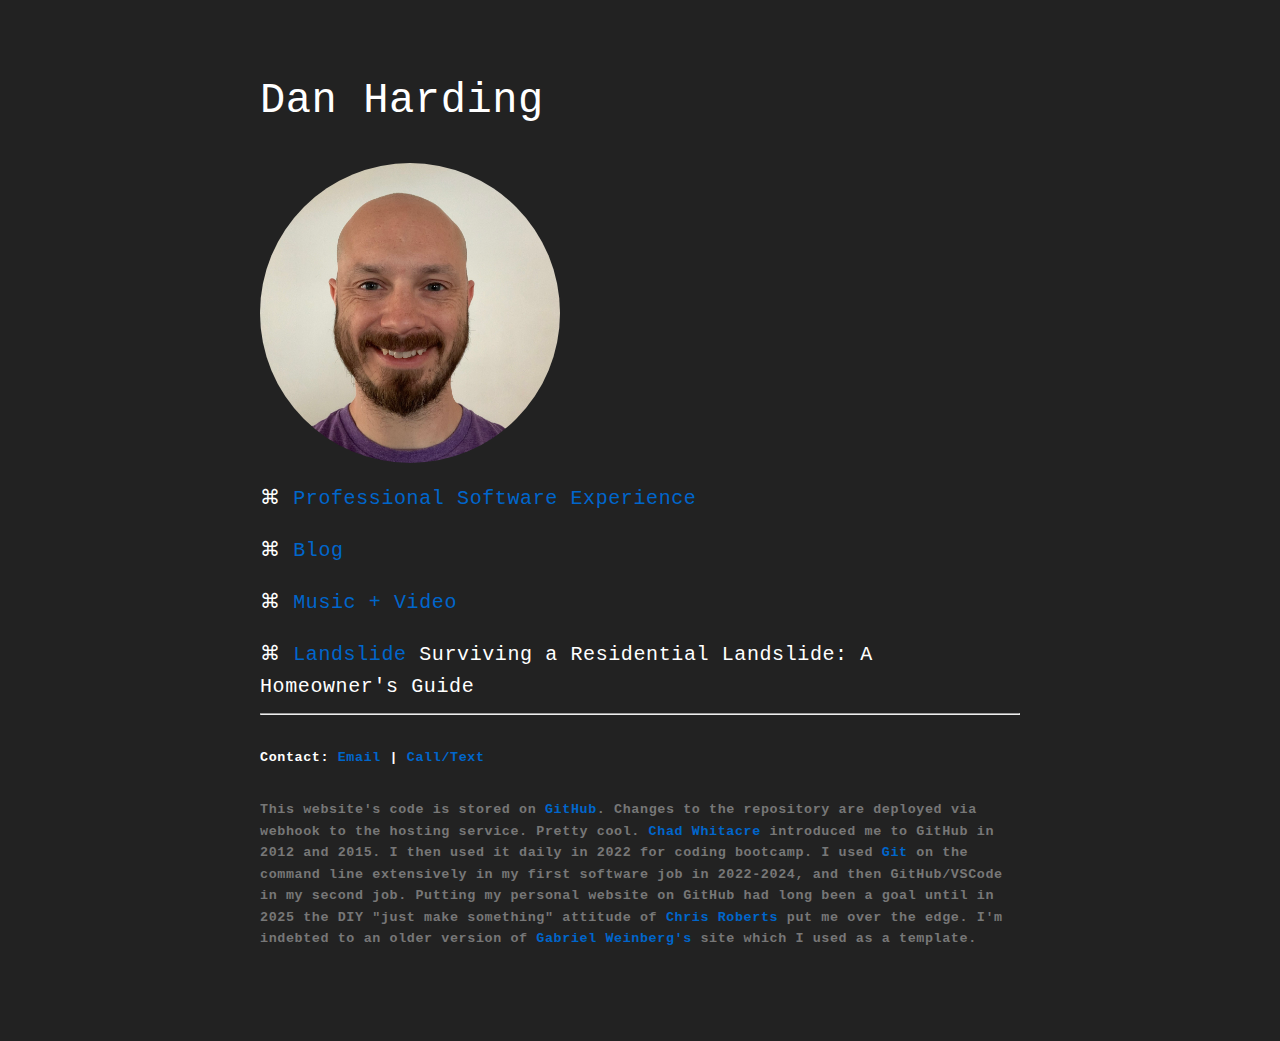
<file: index.html>
<!DOCTYPE html>
<html lang="en">
  <head>
    <meta charset="UTF-8">
    <meta http-equiv="Content-Type" content="text/html; charset=UTF-8">
    <meta http-equiv="content-language" content="en-us">
    <meta name="viewport" content="width=device-width, initial-scale=1">
    <meta name="robots" content="index, follow">
    <meta name="description" content="Dan Harding">
    <title>Dan Harding</title>
    <link rel="stylesheet" type="text/css" href="css/style.css">
    <meta property="og:title" content="Dan Harding">
    <meta property="og:url" content="https://danharding.link/">
  </head>
  <body>
      <div class="container">
        <h1>Dan Harding</h1>
        <img class="rounded" src="images/2024-06-10 Profile Pic.jpg" width="300" height="300">
        
        <p>⌘ <a href="software.html">Professional Software Experience</a></p>

        <p>⌘ <a href="blog.html">Blog</a></p>
        
        <p>⌘ <a href="music.html">Music + Video</a></p>
          
        <p>⌘ <a href="landslide.html">Landslide</a> <span class="longTitle2">Surviving a Residential Landslide: A Homeowner's Guide</span></p>

        <div id="footer"></div><script src="js/footer.js"></script>

        <h6 class="gray">This website's code is stored on <a href="https://www.github.com/jdhtwo">GitHub</a>. Changes to the repository are deployed via webhook to the hosting service. Pretty cool. <a href="https://chadwhitacre.com/">Chad Whitacre</a> introduced me to GitHub in 2012 and 2015. I then used it daily in 2022 for coding bootcamp. I used <a href="https://git-scm.com/">Git</a> on the command line extensively in my first software job in 2022-2024, and then GitHub/VSCode in my second job. Putting my personal website on GitHub had long been a goal until in 2025 the DIY "just make something" attitude of <a href="https://www.linkedin.com/in/cpr2323/">Chris Roberts</a> put me over the edge. I'm indebted to an older version of <a href="https://gabrielweinberg.com/">Gabriel Weinberg's</a> site which I used as a template.</h6>
            
      </div>
  </body>
</html>
</file>
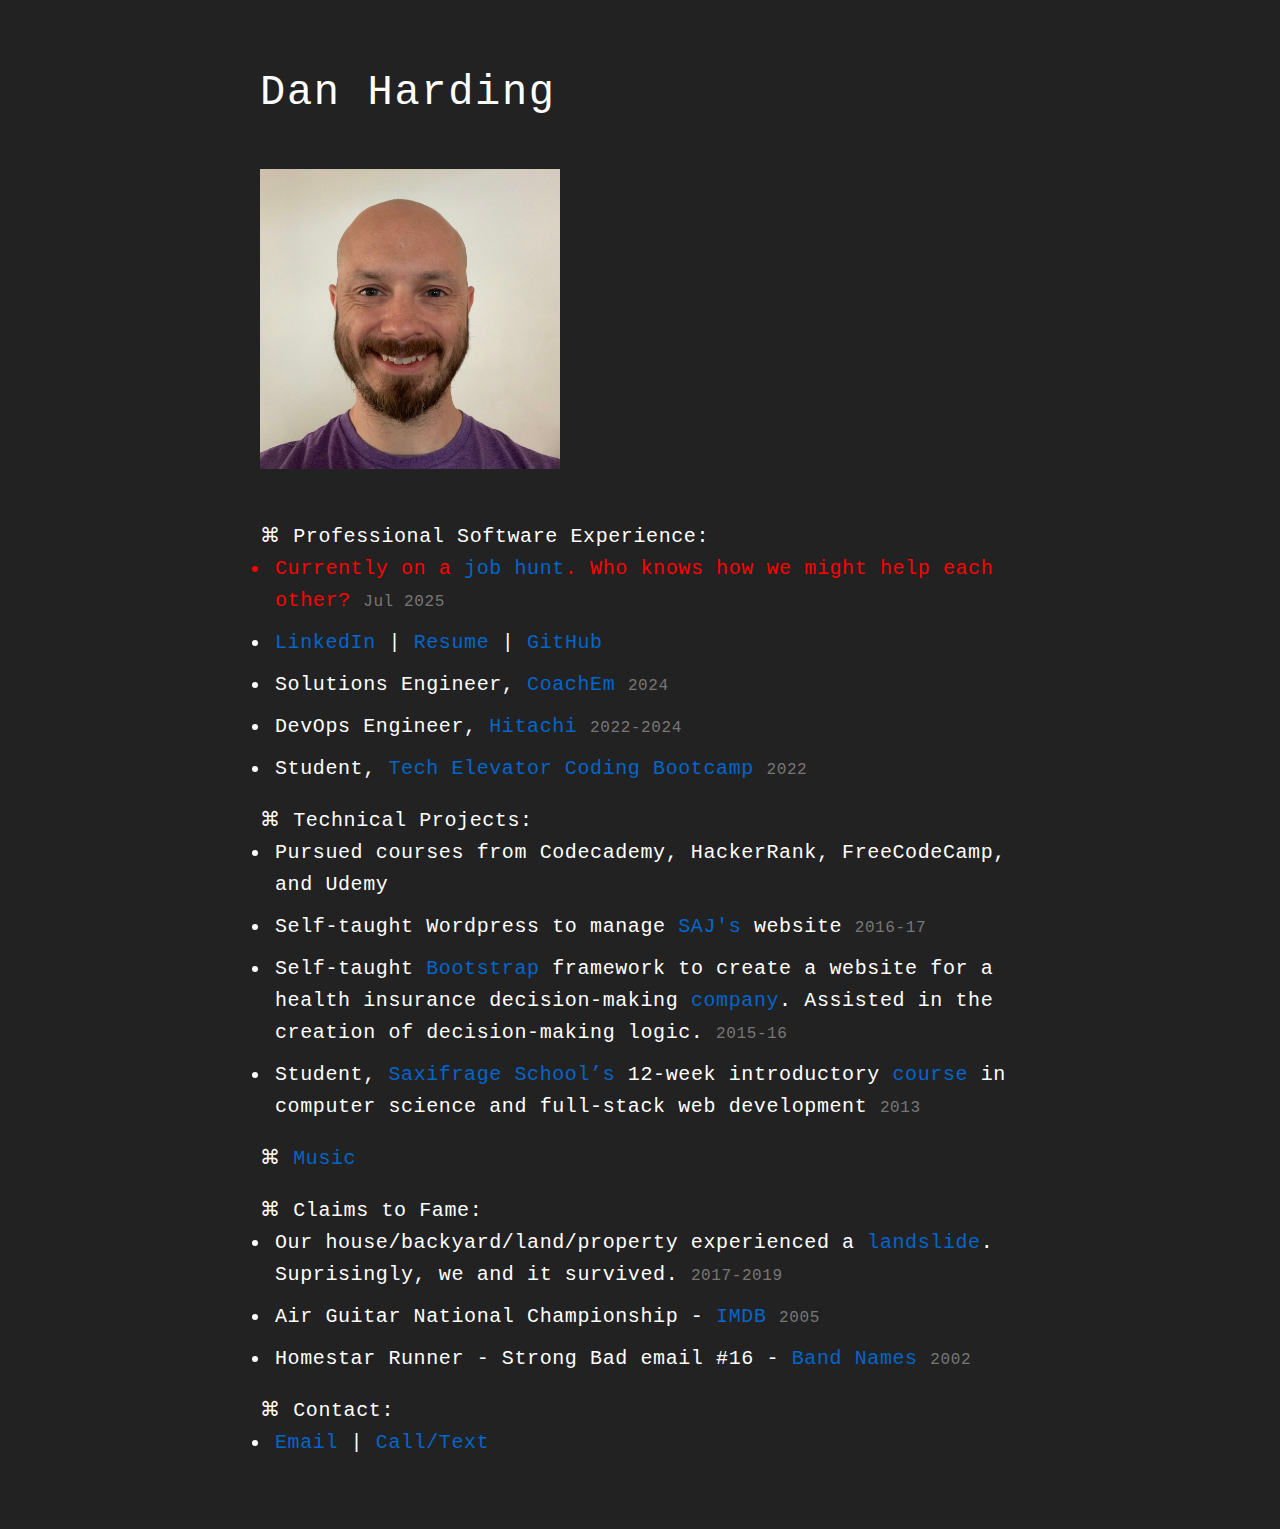
<file: public_html/index.html>
<!DOCTYPE html>
<html lang="en">
    
<head>
  <meta charset="UTF-8">
  <meta http-equiv="Content-Type" content="text/html; charset=UTF-8">
  <meta http-equiv="content-language" content="en-us">
  <meta name="viewport" content="width=device-width, initial-scale=1">
  <meta name="robots" content="index, follow">
  <meta name="description" content="Dan Harding">
  <title>Dan Harding</title>
  <link rel="stylesheet" type="text/css" href="css/style.css">
  <meta property="og:title" content="Dan Harding">
  <meta property="og:url" content="https://danharding.link/">
</head>

<body>
    <div class="container">
    <h1>Dan Harding</h1>
    <br>
    <img src="images/2024-06-10 Profile Pic.jpg" width="300" height="300" alt="">
    <br>
    <p>⌘ Professional Software Experience:</p>
        
        <li style="color:red">Currently on a <a href="jobhunt">job hunt</a>. Who knows how we might help each other? <span class="years">Jul 2025</span></li>
        <li><a href="https://linkedin.com/in/jdhtwo">LinkedIn</a> | <a href="https://docs.google.com/document/d/1RXbfGZF3iLTDOM_WUvVswmIHLG5ZIZI9AJRlYMSUmc4/edit?usp=sharing" target="_blank">Resume</a> | <a href="https://github.com/jdhtwo">GitHub</a></li>
        <li>Solutions Engineer, <a href="https://coachem.io">CoachEm</a> <span class="years">2024</span></li>
        <li>DevOps Engineer, <a href="https://hitachirail.com">Hitachi</a> <span class="years">2022-2024</span></li>
        <li>Student, <a href="https://techelevator.com">Tech Elevator Coding Bootcamp</a> <span class="years">2022</span></li>
        
      
    <p>⌘ Technical Projects:</p>
        
        <li>Pursued courses from Codecademy, HackerRank, FreeCodeCamp, and Udemy</li>
        <li>Self-taught Wordpress to manage <a href="https://amersa.org/journal-home/">SAJ's</a> website <span class="years">2016-17</span></li>
        <li>Self-taught <a href="https://getbootstrap.com/">Bootstrap</a> framework to create a website for a health insurance decision-making <a href="https://medium.com/@healthsage">company</a>. Assisted in the creation of decision-making logic. <span class="years">2015-16</span></li>
        <li>Student, <a href="https://medium.com/the-saxifrage-school">Saxifrage School’s</a> 12-week introductory <a href="https://chadwhitacre.com/">course</a> in computer science and full-stack web development <span class="years">2013</span></li>
        
      
    <p>⌘ <a href="music">Music</a></p>
      
    <p>⌘ Claims to Fame:</p>
        
        <li>Our house/backyard/land/property experienced a <a href="https://youtu.be/CI9A1ArCwIY">landslide</a>. Suprisingly, we and it survived. <span class="years">2017-2019</span></li>
        <li>Air Guitar National Championship - <a href="https://www.imdb.com/name/nm3539120/?ref_=tt_cst_i_8">IMDB</a> <span class="years">2005</span></li>
        <li>Homestar Runner - Strong Bad email #16 - <a href="https://homestarrunner.com/sbemails/16-band-names">Band Names</a> <span class="years">2002</span></li>
        
        
    <!--<p>⌘ Personal?</p>-->
    
    <!--<p>⌘ Blog?</p>-->
      
    <p>⌘ Contact:</p>
        
        <li><a href="mailto:dan@danharding.link">Email</a> | <a href="tel:412-256-8824">Call/Text</a></li>
        
      
      <!--Music-->
      <!--<ul>-->
        <!--<li><a href="">The Great Race</a> <span class="years">2025</span></li>-->
        <!--<li><a href="https://www.amazon.com/Super-Thinking-Book-Mental-Models/dp/0525533583/">Super Thinking</a> <span class="years">2019</span></li>-->
        <!--<li><a href="https://www.judiciary.senate.gov/imo/media/doc/Weinberg%20Testimony.pdf">Senate Testimony</a> <span class="years">2019</span></li>-->
        <!--<li><a href="https://www.amazon.com/Traction-Startup-Achieve-Explosive-Customer/dp/1591848369/">Traction</a> <span class="years">2015</span></li>-->
      <!--</ul>-->
        
    </div>
</body>
</html>
</file>
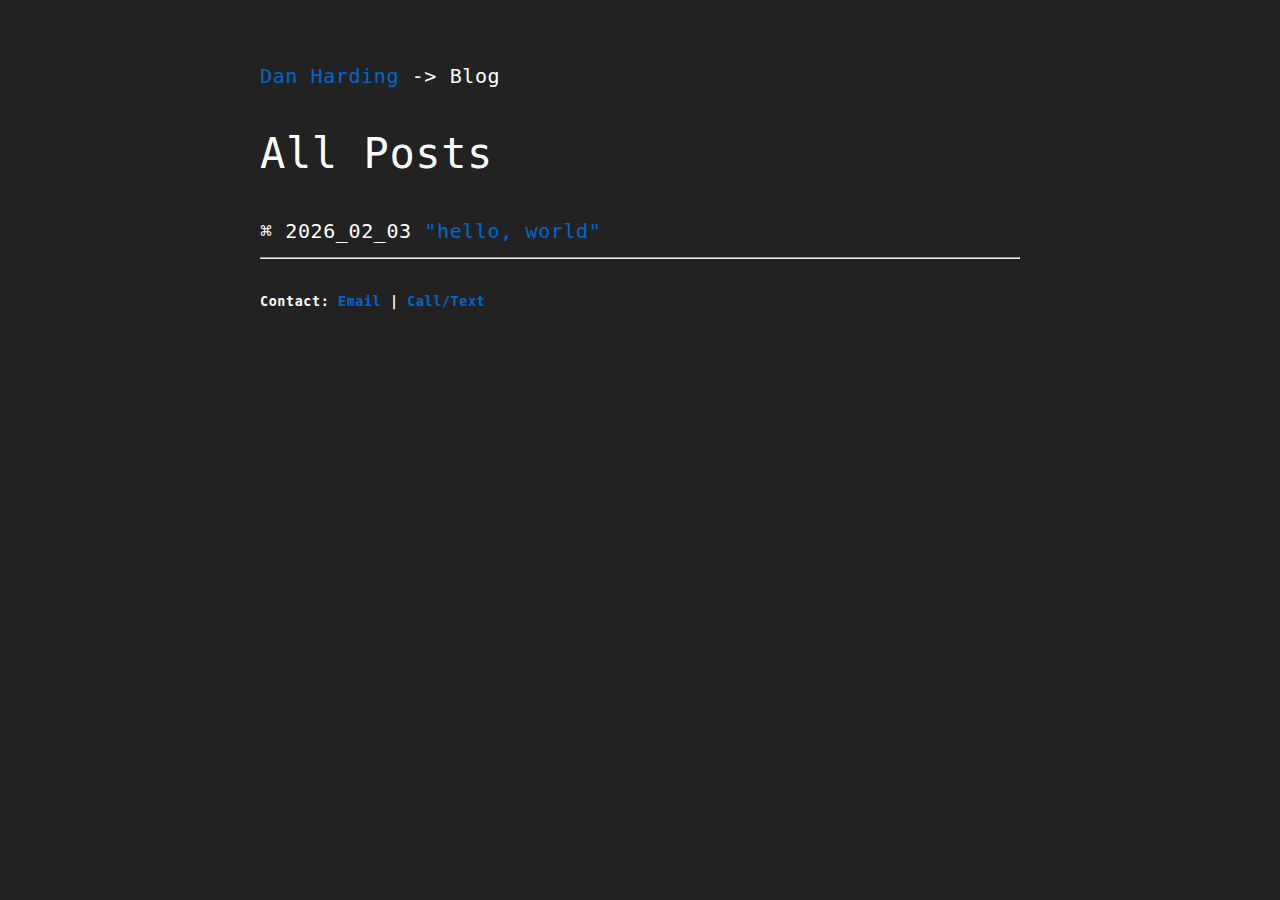
<file: blog.html>
<!DOCTYPE html>
<html lang="en">
    <head>
      <meta charset="UTF-8">
      <meta http-equiv="Content-Type" content="text/html; charset=UTF-8">
      <meta http-equiv="content-language" content="en-us">
      <meta name="viewport" content="width=device-width, initial-scale=1">
      <meta name="robots" content="index, follow">
      <meta name="description" content="The Blog Posts of Dan Harding">
      <title>The Blog Posts of Dan Harding</title>
      <meta property="og:title" content="The Blog Posts of Dan Harding">
      <link rel="stylesheet" type="text/css" href="css/style.css">
    </head>
    
    <body>
        <div class="container">
            
            <p class="breadcrumb"><a href="index.html">Dan Harding</a> -> Blog</p>

            <h1>All Posts</h1>

            <!-- NEW POSTS GO HERE -->

            <p>⌘ 
                <span class="date">2026_02_03 </span>
                <a href="/BlogPosts/1.html">"hello, world"</a>
            </p>
            <!-- END OF POSTS -->

            <div id="footer"></div><script src="js/footer.js"></script>
        </div>
    </body>
</html>
</file>
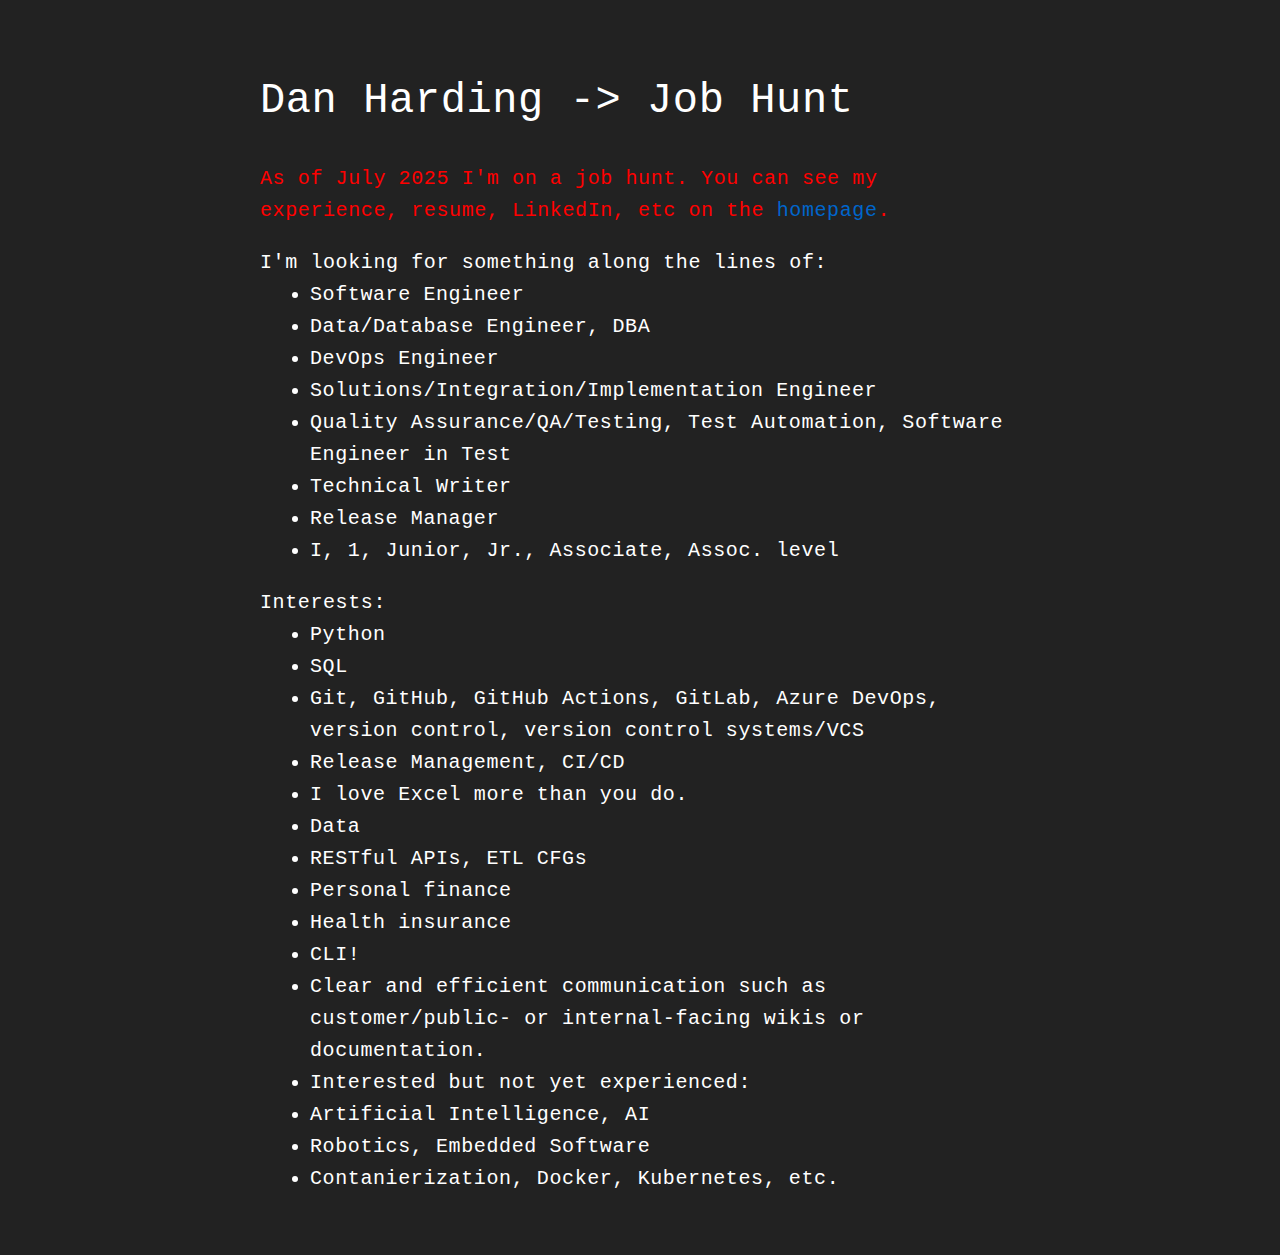
<file: jobhunt.html>
<!DOCTYPE html>
<html lang="en">

<head>
  <meta charset="UTF-8">
  <meta http-equiv="Content-Type" content="text/html; charset=UTF-8">
  <meta http-equiv="content-language" content="en-us">
  <meta name="viewport" content="width=device-width, initial-scale=1">
  <meta name="robots" content="index, follow">
  <meta name="description" content="Dan Harding">
  <title>Job Hunt</title>
  <link rel="stylesheet" type="text/css" href="css/style.css">
  <meta property="og:title" content="Dan Harding">
  <meta property="og:url" content="https://danharding.link/">
</head>

<body>
    <div class="container">
      <h1>Dan Harding -> Job Hunt</h1>
      <p style="color:red;">As of July 2025 I'm on a job hunt. You can see my experience, resume, LinkedIn, etc on the <a href="index.html">homepage</a>.</p>
      <p>I'm looking for something along the lines of:</p>
      
        <li>Software Engineer</li>
        <li>Data/Database Engineer, DBA</li>
        <li>DevOps Engineer</li>
        <li>Solutions/Integration/Implementation Engineer</li>
        <li>Quality Assurance/QA/Testing, Test Automation, Software Engineer in Test</li>
        <li>Technical Writer</li>
        <li>Release Manager</li>
        <li>I, 1, Junior, Jr., Associate, Assoc. level</li>
      
      
      <p>Interests:</p>
        
            <li>Python</li>
            <li>SQL</li>
            <li>Git, GitHub, GitHub Actions, GitLab, Azure DevOps, version control, version control systems/VCS</li>
            <li>Release Management, CI/CD</li>
            <li>I love Excel more than you do.</li>
            <li>Data</li>
            <li>RESTful APIs, ETL CFGs</li>
            <li>Personal finance</li>
            <li>Health insurance</li>
            <li>CLI!</li>
            <li>Clear and efficient communication such as customer/public- or internal-facing wikis or documentation.</li>
            <li>Interested but not yet experienced:</li>
            <ul>
                <li>Artificial Intelligence, AI</li>
                <li>Robotics, Embedded Software</li>
                <li>Contanierization, Docker, Kubernetes, etc.</li>
            <ul>
        
    </div>
</body>
</html>
</file>
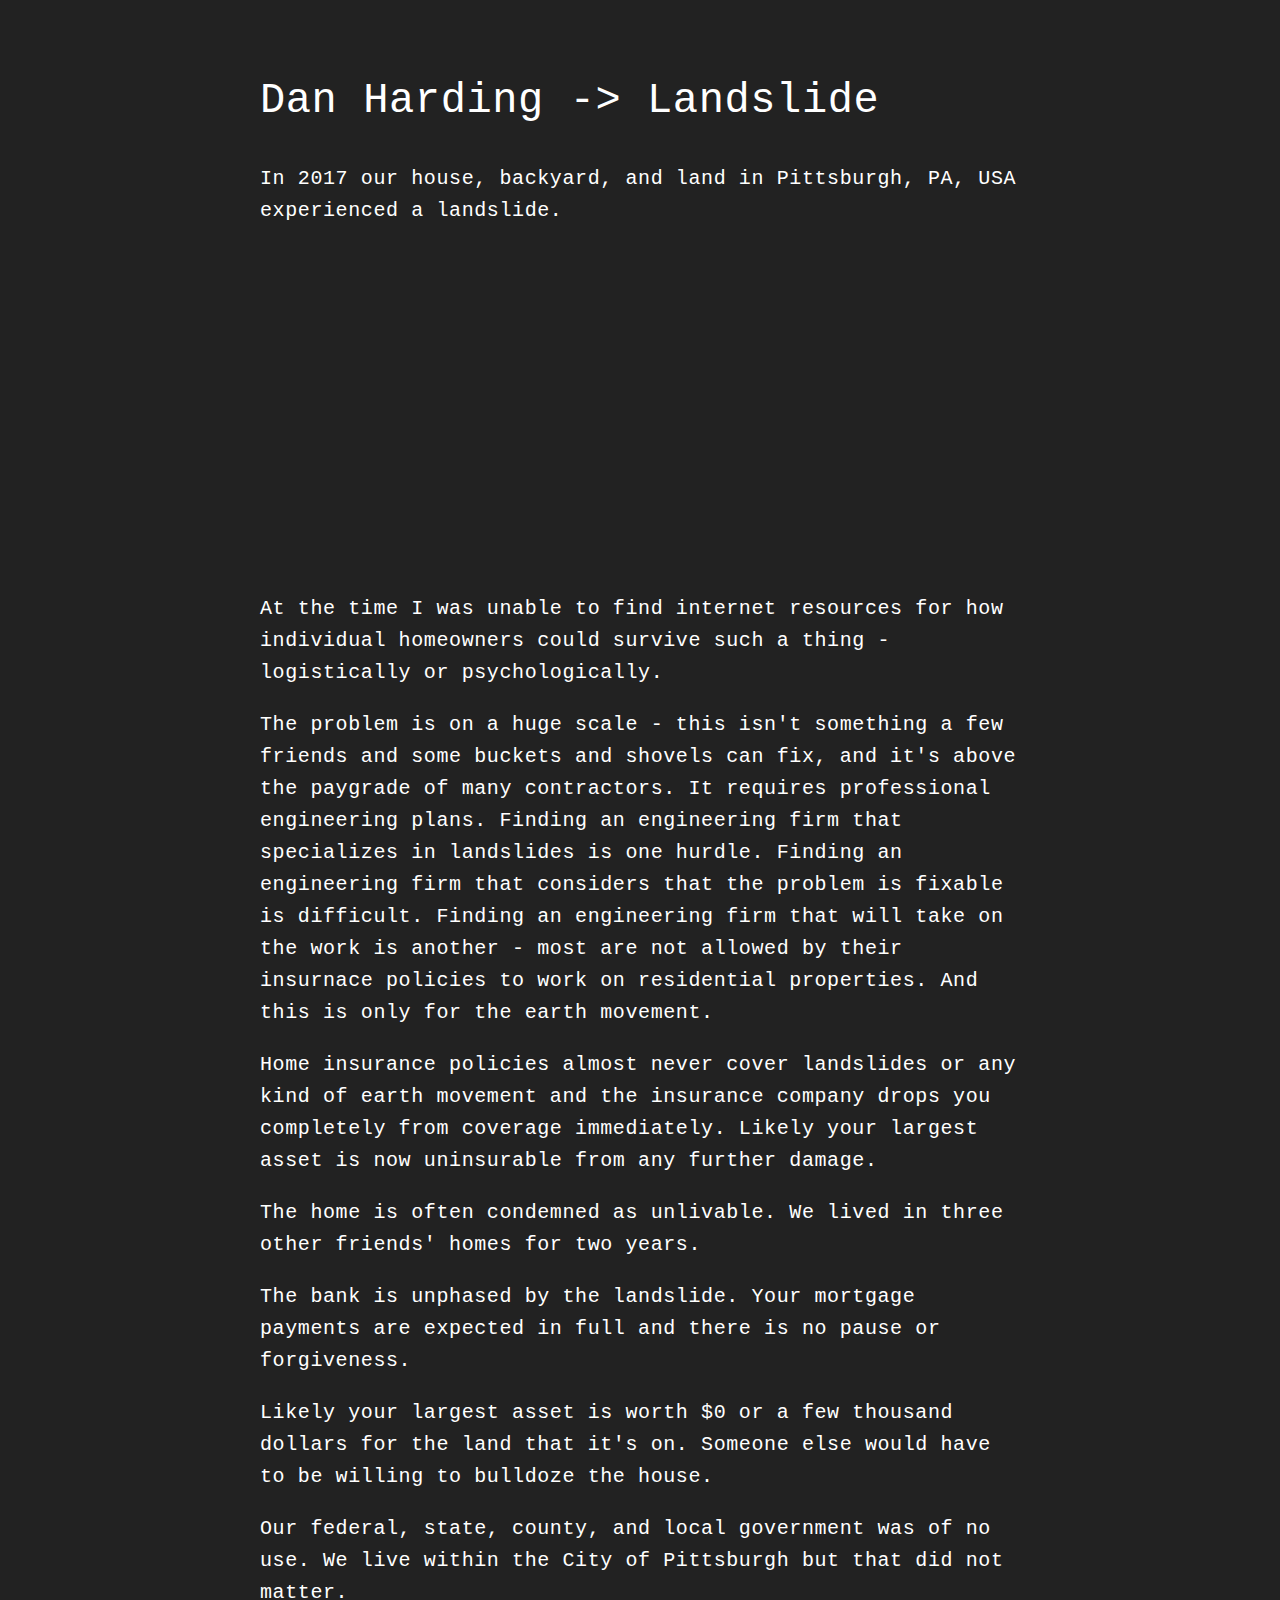
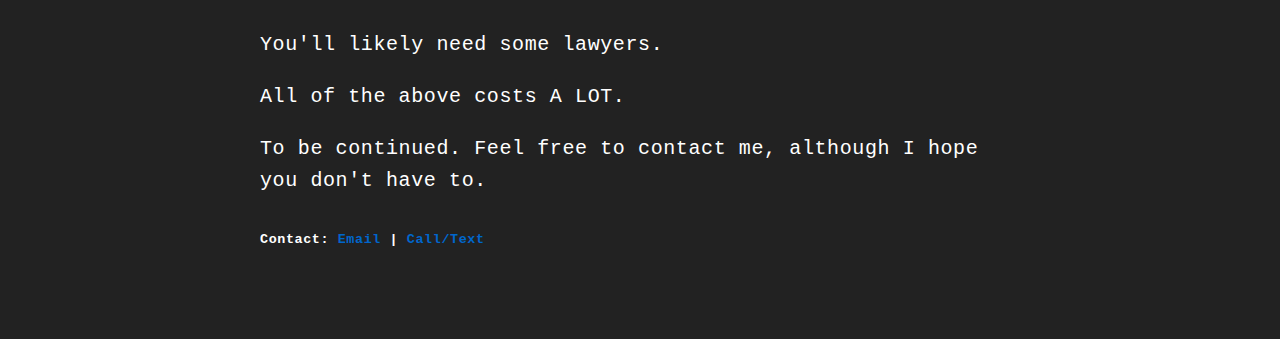
<file: landslide.html>
<!DOCTYPE html>
<html lang="en">

    <head>
      <meta charset="UTF-8">
      <meta http-equiv="Content-Type" content="text/html; charset=UTF-8">
      <meta http-equiv="content-language" content="en-us">
      <meta name="viewport" content="width=device-width, initial-scale=1">
      <meta name="robots" content="index, follow">
      <meta name="description" content="Landslide">
      <title>Landslide</title>
      <link rel="stylesheet" type="text/css" href="css/style.css">
      <meta property="og:title" content="Dan Harding">
    </head>
    
    <body>
        <div class="container">
            
            <h1>Dan Harding -> Landslide</h1>
            
            <p>In 2017 our house, backyard, and land in Pittsburgh, PA, USA experienced a landslide.</p>

            <p><iframe width="560" height="315" src="https://www.youtube.com/embed/CI9A1ArCwIY?si=ZgWccGxT8_bCB9Qo" title="YouTube video player" frameborder="0" allow="accelerometer; autoplay; clipboard-write; encrypted-media; gyroscope; picture-in-picture; web-share" referrerpolicy="strict-origin-when-cross-origin" allowfullscreen></iframe></p>
              
            <p>At the time I was unable to find internet resources for how individual homeowners could survive such a thing - logistically or psychologically.</p>
            
            <p>The problem is on a huge scale - this isn't something a few friends and some buckets and shovels can fix, and it's above the paygrade of many contractors. It requires professional engineering plans. Finding an engineering firm that specializes in landslides is one hurdle. Finding an engineering firm that considers that the problem is fixable is difficult. Finding an engineering firm that will take on the work is another - most are not allowed by their insurnace policies to work on residential properties. And this is only for the earth movement.</p>
            
            <p>Home insurance policies almost never cover landslides or any kind of earth movement and the insurance company drops you completely from coverage immediately. Likely your largest asset is now uninsurable from any further damage.</p>

            <p>The home is often condemned as unlivable. We lived in three other friends' homes for two years.</p>

            <p>The bank is unphased by the landslide. Your mortgage payments are expected in full and there is no pause or forgiveness.</p>

            <p>Likely your largest asset is worth $0 or a few thousand dollars for the land that it's on. Someone else would have to be willing to bulldoze the house.</p>

            <p>Our federal, state, county, and local government was of no use. We live within the City of Pittsburgh but that did not matter.</p>

            <p>You'll likely need some lawyers.</p>


            <p>All of the above costs A LOT.</p>

            <p>To be continued. Feel free to contact me, although I hope you don't have to.</p>
                
            <h6>Contact: <a href="mailto:dan@danharding.link">Email</a> | <a href="tel:412-256-8824">Call/Text</a></h6>

            
              
            
        </div>
    </body>
</html>
</file>
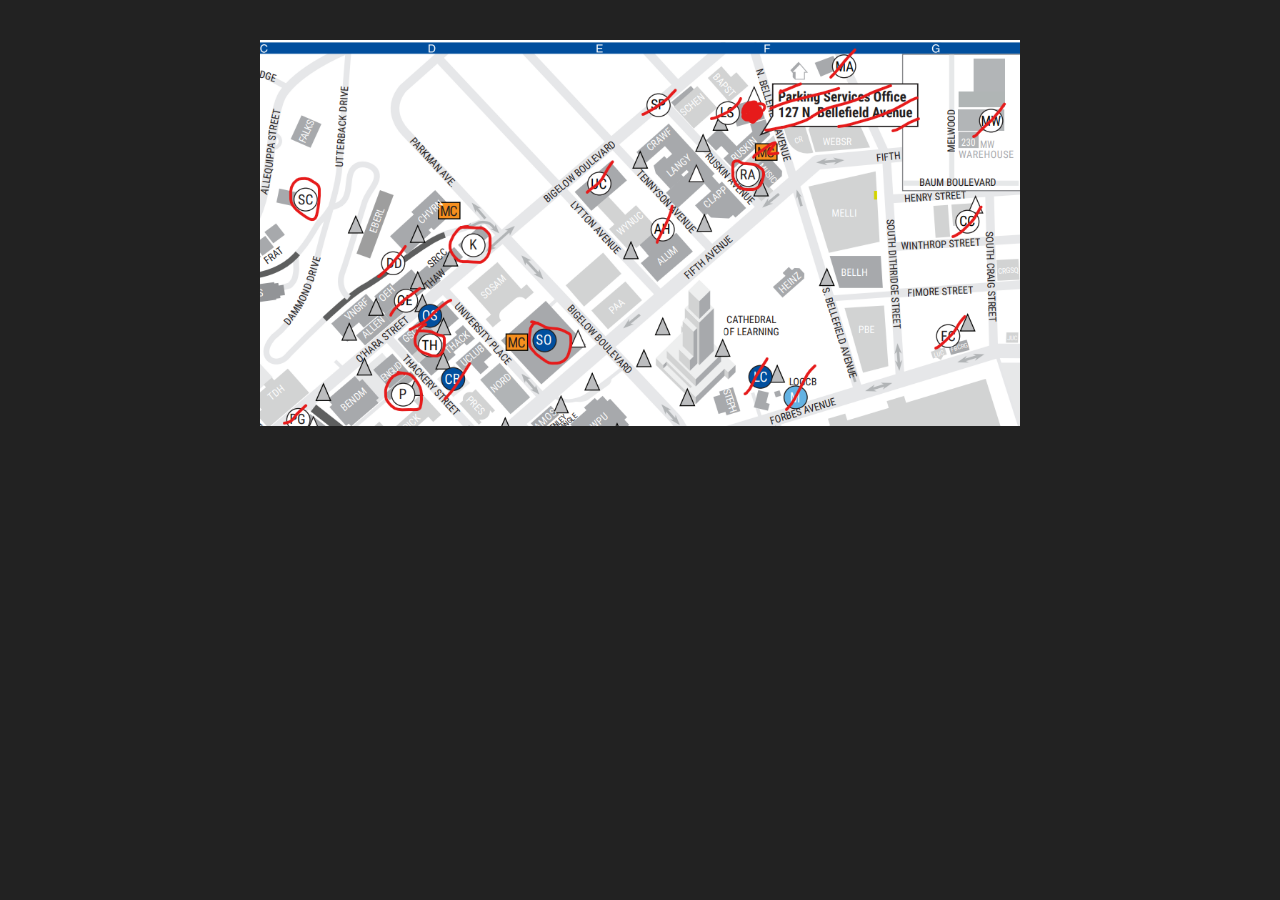
<file: pittParking.html>
<!DOCTYPE html>
<html lang="en">

<head>
  <meta charset="UTF-8">
  <meta http-equiv="Content-Type" content="text/html; charset=UTF-8">
  <meta http-equiv="content-language" content="en-us">
  <meta name="viewport" content="width=device-width, initial-scale=1">
  <meta name="robots" content="index, follow">
  <meta name="description" content="Dan Harding">
  <title>Software</title>
  <link rel="stylesheet" type="text/css" href="css/style.css">
  <meta property="og:title" content="Dan Harding">
  <meta property="og:url" content="https://danharding.link/">
</head>

<body>
    <div class="container">
      
      <img src="/Resources/pittParking.png">
      
    </div>
</body>
</html>
</file>
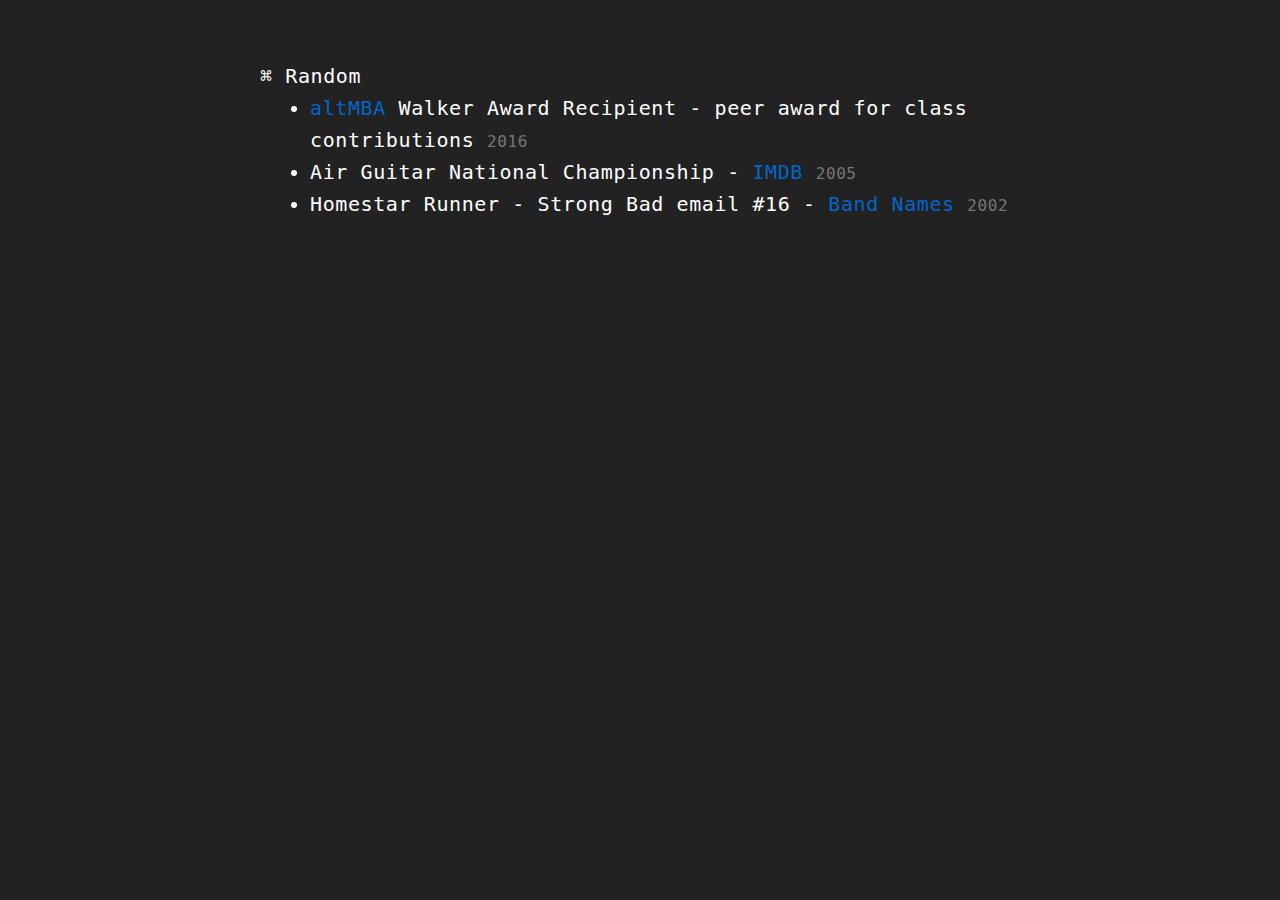
<file: random.html>
<!DOCTYPE html>
<html lang="en">
    
  <head>
    <meta charset="UTF-8">
    <meta http-equiv="Content-Type" content="text/html; charset=UTF-8">
    <meta http-equiv="content-language" content="en-us">
    <meta name="viewport" content="width=device-width, initial-scale=1">
    <meta name="robots" content="index, follow">
    <meta name="description" content="Dan Harding">
    <title>Dan Harding</title>
    <link rel="stylesheet" type="text/css" href="css/style.css">
    <meta property="og:title" content="Dan Harding">
    <meta property="og:url" content="https://danharding.link/">
  </head>

  <body>
      <div class="container">
       
                <p>⌘ Random
          <ul>
              
              <li><a href="https://www.altmba.com">altMBA</a> Walker Award Recipient - peer award for class contributions <span class="years">2016</span></li>
              <li>Air Guitar National Championship - <a href="https://www.imdb.com/name/nm3539120/?ref_=tt_cst_i_8">IMDB</a> <span class="years">2005</span></li>
              <li>Homestar Runner - Strong Bad email #16 - <a href="https://homestarrunner.com/sbemails/16-band-names">Band Names</a> <span class="years">2002</span></li>
          </ul>
          </p>
        
      </div>
  </body>
</html>
</file>
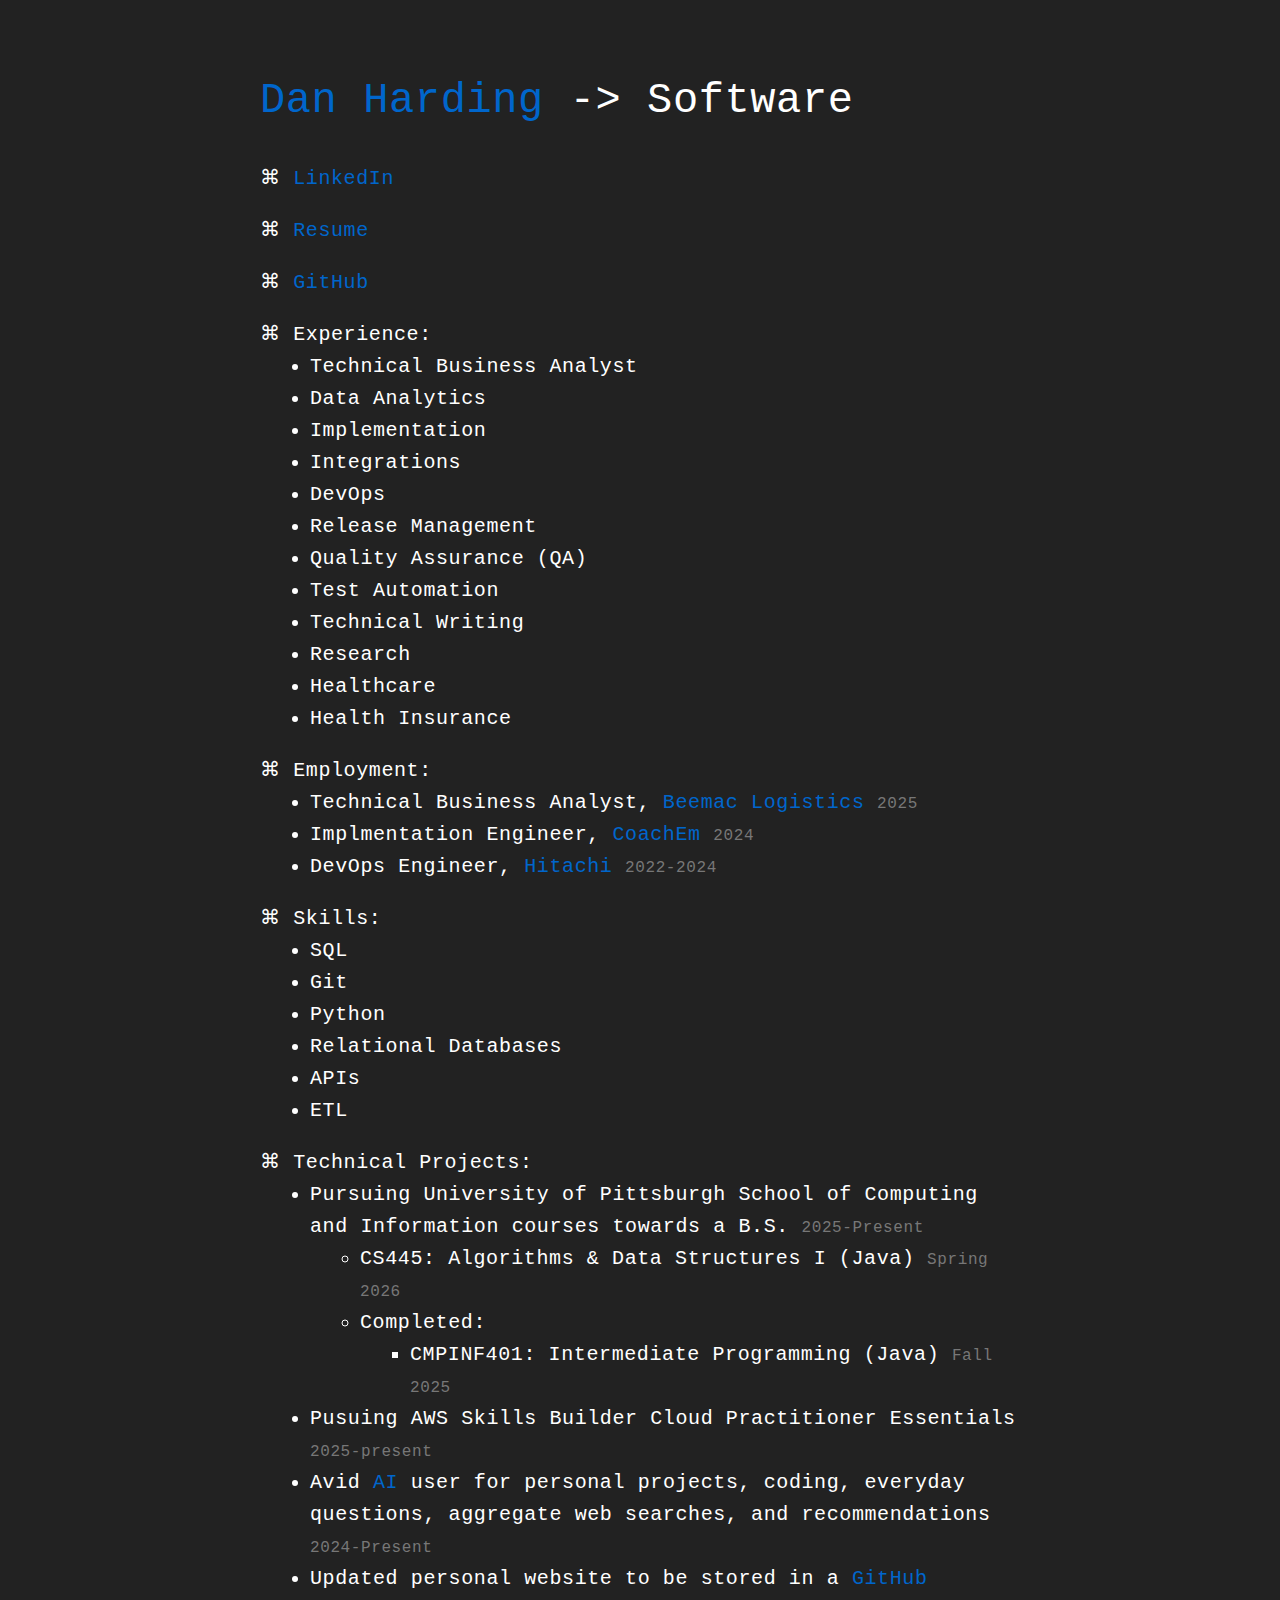
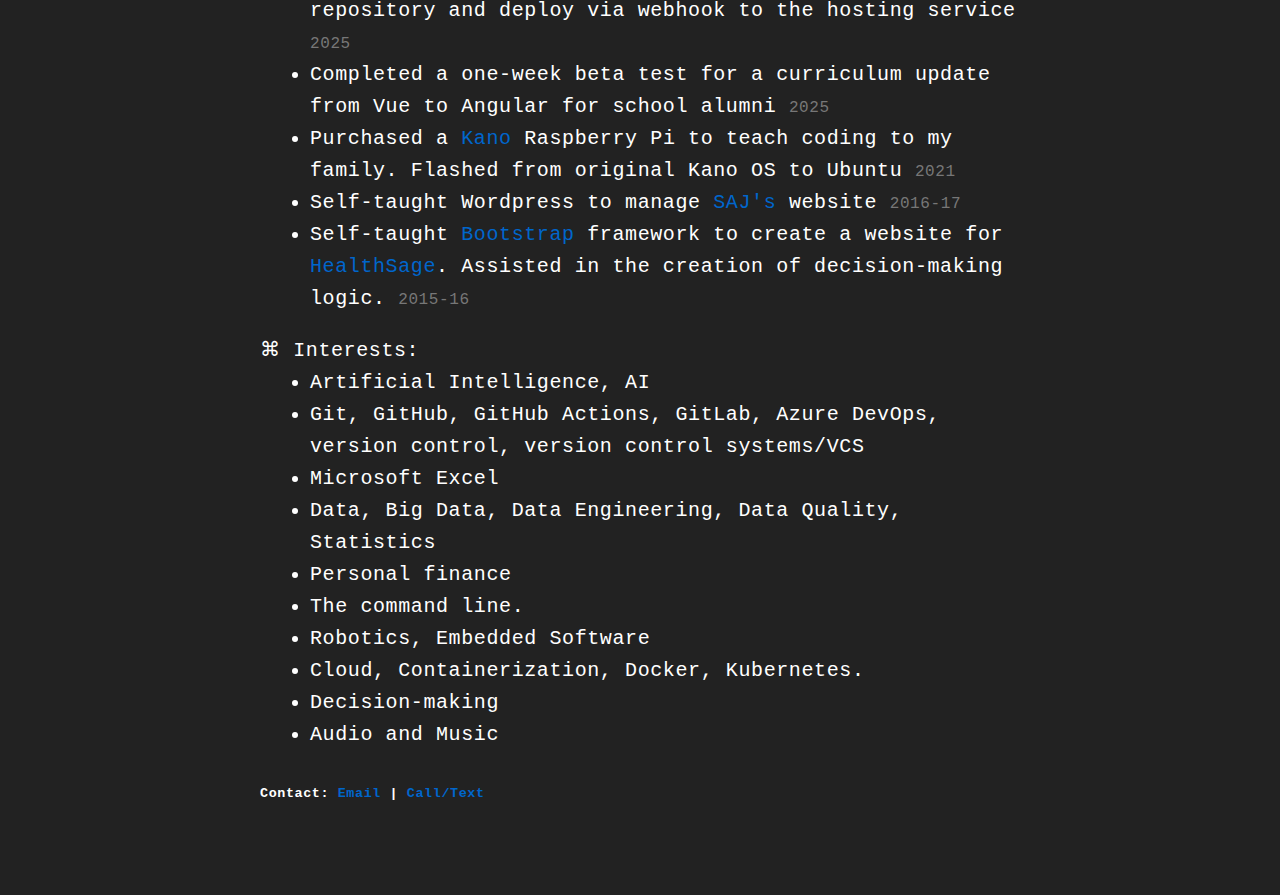
<file: software.html>
<!DOCTYPE html>
<html lang="en">

<head>
  <meta charset="UTF-8">
  <meta http-equiv="Content-Type" content="text/html; charset=UTF-8">
  <meta http-equiv="content-language" content="en-us">
  <meta name="viewport" content="width=device-width, initial-scale=1">
  <meta name="robots" content="index, follow">
  <meta name="description" content="Dan Harding">
  <title>Software</title>
  <link rel="stylesheet" type="text/css" href="css/style.css">
  <meta property="og:title" content="Dan Harding">
  <meta property="og:url" content="https://danharding.link/">
</head>

<body>
    <div class="container">
      
      <h1><a href="index.html">Dan Harding</a> -> Software</h1>
      
      <p>⌘ <a href="https://linkedin.com/in/jdhtwo">LinkedIn</a></p>

      <p>⌘ <a href="https://docs.google.com/document/d/1RXbfGZF3iLTDOM_WUvVswmIHLG5ZIZI9AJRlYMSUmc4/edit?usp=sharing" target="_blank">Resume</a></p>

      <p>⌘ <a href="https://github.com/jdhtwo">GitHub</a></p>

      <p>⌘ Experience: </p>
        <ul>
          <li>Technical Business Analyst</li>
          <li>Data Analytics</li>
          <li>Implementation</li>
          <li>Integrations</li>
          <li>DevOps</li>
          <li>Release Management</li>
          <li>Quality Assurance (QA)</li>
          <li>Test Automation</li>
          <li>Technical Writing</li>
          <li>Research</li>
          <li>Healthcare</li>
          <li>Health Insurance</li>
        </ul>

      <p>⌘ Employment:
        <ul>
          <li>Technical Business Analyst, <a href="https://beemaclogistics.com">Beemac Logistics</a> <span class="years">2025</span></li>
          <li>Implmentation Engineer, <a href="https://coachem.io">CoachEm</a> <span class="years">2024</span></li>
          <li>DevOps Engineer, <a href="https://hitachirail.com">Hitachi</a> <span class="years">2022-2024</span></li>
        </ul> 
      </p>
        
      <p>⌘ Skills: 
        <ul>
          <li>SQL</li>
          <li>Git</li>
          <li>Python</li>
          <li>Relational Databases</li>
          <li>APIs</li>
          <li>ETL</li>
        </ul>
        </p>

          
        <p>⌘ Technical Projects:</p>
          <ul>
              <li>Pursuing University of Pittsburgh School of Computing and Information courses towards a B.S. <span class="years">2025-Present</span>
              <ul>
                <li>CS445: Algorithms & Data Structures I (Java) <span class="years">Spring 2026</span>
                <li>Completed:
                  <ul>
                    <li>CMPINF401: Intermediate Programming (Java) <span class="years">Fall 2025</span></li>
                  </ul>
                </li>
                  </ul>

          </ul>
              <li>Pusuing AWS Skills Builder Cloud Practitioner Essentials <span class="years">2025-present</span></li>
              <li>Avid <a href="https://www.claude.ai">AI</a> user for personal projects, coding, everyday questions, aggregate web searches, and recommendations <span class="years">2024-Present</span></li>
              <li>Updated personal website to be stored in a <a href="https://github.com/jdhtwo">GitHub</a> repository and deploy via webhook to the hosting service <span class="years">2025</span></li>
              <li>Completed a one-week beta test for a curriculum update from Vue to Angular for school alumni <span class="years">2025</span></li>
              <li>Purchased a <a href="https://about.kano.me/">Kano</a> Raspberry Pi to teach coding to my family. Flashed from original Kano OS to Ubuntu <span class="years">2021</span></li>
              <li>Self-taught Wordpress to manage <a href="https://amersa.org/journal-home/">SAJ's</a> website <span class="years">2016-17</span></li>
              <li>Self-taught <a href="https://getbootstrap.com/">Bootstrap</a> framework to create a website for <a href="https://medium.com/@healthsage">HealthSage</a>. Assisted in the creation of decision-making logic. <span class="years">2015-16</span></li>
          </ul>    



        <p></p>
        <ul>⌘ Interests:  
              <li>Artificial Intelligence, AI</li>
              <li>Git, GitHub, GitHub Actions, GitLab, Azure DevOps, version control, version control systems/VCS</li>
              <li>Microsoft Excel</li>
              <li>Data, Big Data, Data Engineering, Data Quality, Statistics</li>
              <li>Personal finance</li>
              <li>The command line.</li>
              <li>Robotics, Embedded Software</li>
              <li>Cloud, Containerization, Docker, Kubernetes.</li>
              <li>Decision-making</li>
              <li>Audio and Music</li>
        </ul>

        <h6>Contact: <a href="mailto:dan@danharding.link">Email</a> | <a href="tel:412-256-8824">Call/Text</a></h6>
    </div>
</body>
</html>
</file>
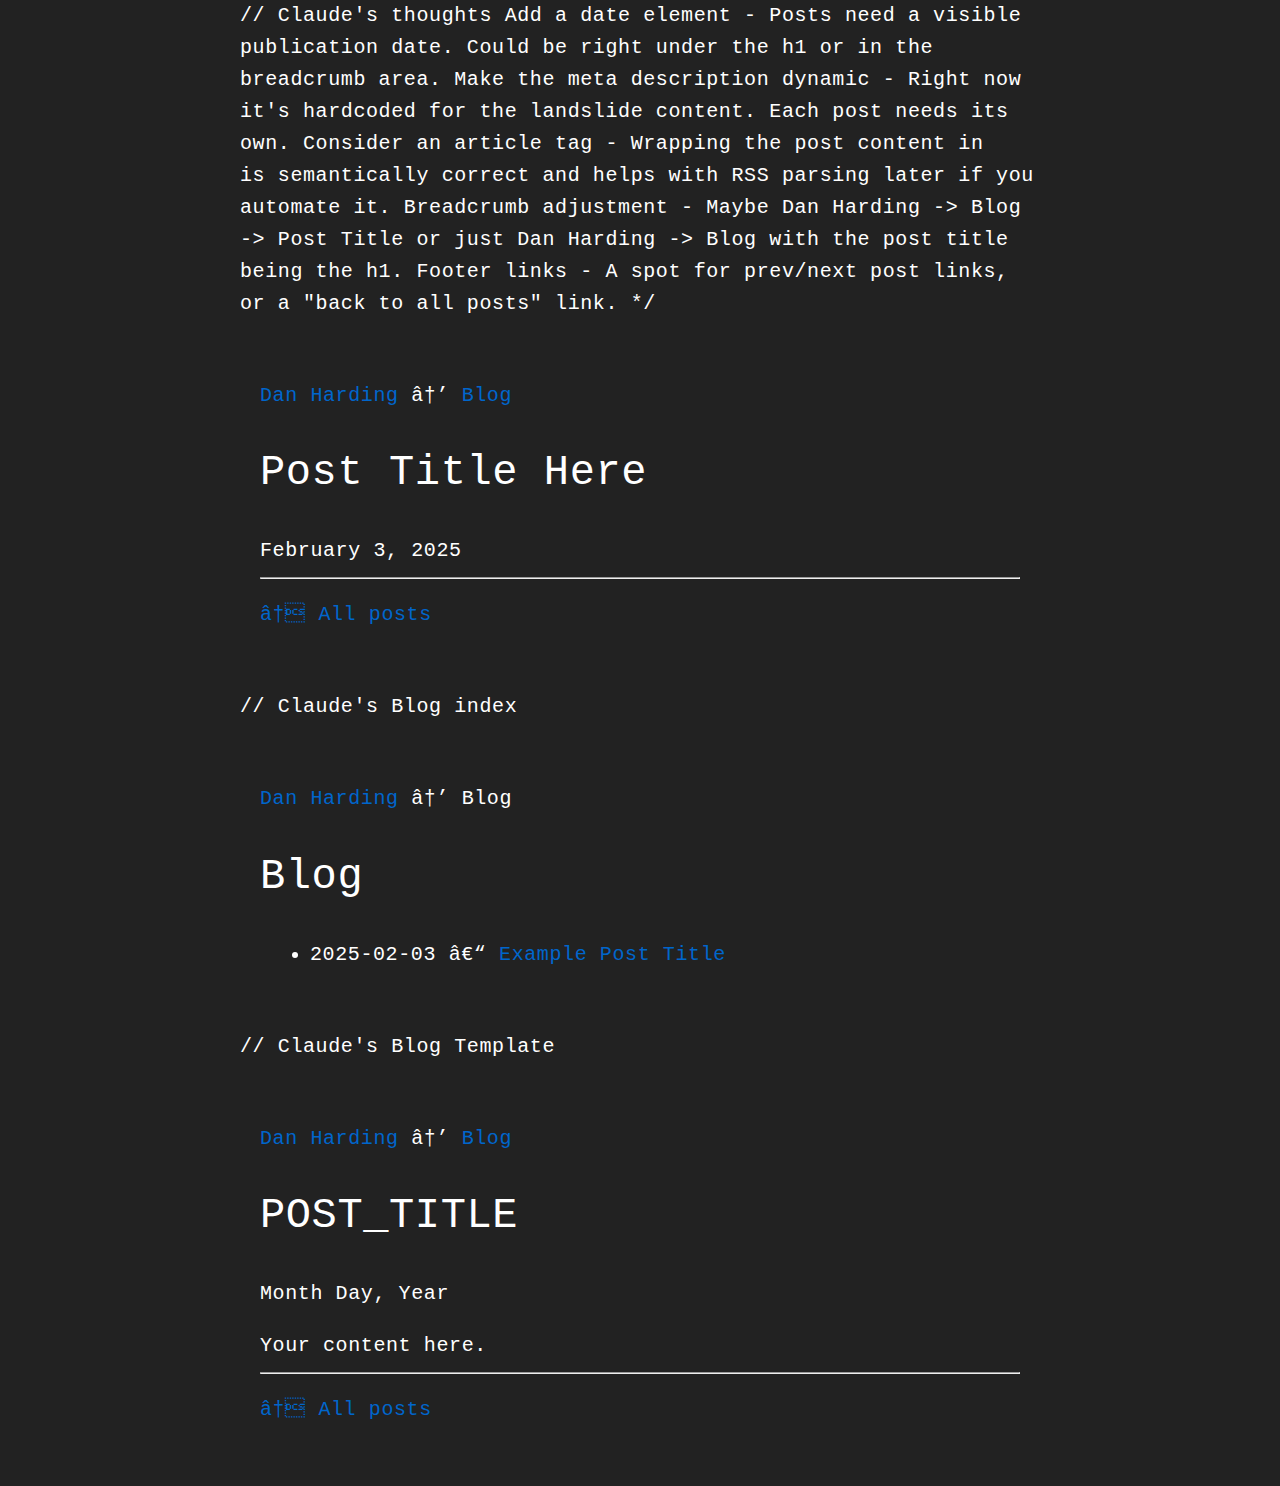
<file: Need to work on/Keep as-is.html>
// Claude's thoughts

Add a date element - Posts need a visible publication date. Could be right under the h1 or in the breadcrumb area.
Make the meta description dynamic - Right now it's hardcoded for the landslide content. Each post needs its own.
Consider an article tag - Wrapping the post content in <article> is semantically correct and helps with RSS parsing later if you automate it.
Breadcrumb adjustment - Maybe Dan Harding -> Blog -> Post Title or just Dan Harding -> Blog with the post title being the h1.
Footer links - A spot for prev/next post links, or a "back to all posts" link. */

<body>
    <div class="container">
        <p class='breadcrumb'><a href="../index.html">Dan Harding</a> → <a href="index.html">Blog</a></p>
        
        <article>
            <h1>Post Title Here</h1>
            <p class="postDate">February 3, 2025</p>
            
            <!-- post content -->
            
        </article>
        
        <hr>
        <p><a href="index.html">← All posts</a></p>
    </div>
</body>

<!DOCTYPE html>
<html lang="en">

    <head>
        <meta charset="UTF-8">
        <meta http-equiv="Content-Type" content="text/html; charset=UTF-8">
        <meta http-equiv="content-language" content="en-us">
        <meta name="viewport" content="width=device-width, initial-scale=1">
        <meta name="robots" content="index, follow">
        <meta name="description" content="POST_DESCRIPTION">
        <title>POST_TITLE | Dan Harding</title>
        <meta property="og:title" content="POST_TITLE">
        <link rel="stylesheet" type="text/css" href="../css/style.css">
    </head>

// Claude's Blog index
<!DOCTYPE html>
<html lang="en">

    <head>
        <meta charset="UTF-8">
        <meta http-equiv="Content-Type" content="text/html; charset=UTF-8">
        <meta http-equiv="content-language" content="en-us">
        <meta name="viewport" content="width=device-width, initial-scale=1">
        <meta name="robots" content="index, follow">
        <meta name="description" content="Blog posts by Dan Harding.">
        <title>Blog | Dan Harding</title>
        <meta property="og:title" content="Blog | Dan Harding">
        <link rel="stylesheet" type="text/css" href="../css/style.css">
    </head>
    
    <body>
        <div class="container">
            
            <p class='breadcrumb'><a href="index.html">Dan Harding</a> → Blog</p>

            <h1>Blog</h1>

            <ul class="postList">
                <li><span class="postDate">2025-02-03</span> – <a href="posts/example-post.html">Example Post Title</a></li>
                <!-- Add new posts at the top -->
            </ul>
                 
        </div>
    </body>
</html>

// Claude's Blog Template

<!DOCTYPE html>
<html lang="en">

    <head>
        <meta charset="UTF-8">
        <meta http-equiv="Content-Type" content="text/html; charset=UTF-8">
        <meta http-equiv="content-language" content="en-us">
        <meta name="viewport" content="width=device-width, initial-scale=1">
        <meta name="robots" content="index, follow">
        <meta name="description" content="POST_DESCRIPTION">
        <title>POST_TITLE | Dan Harding</title>
        <meta property="og:title" content="POST_TITLE">
        <link rel="stylesheet" type="text/css" href="../css/style.css">
    </head>
    
    <body>
        <div class="container">
            
            <p class='breadcrumb'><a href="../index.html">Dan Harding</a> → <a href="index.html">Blog</a></p>

            <article>
                <h1>POST_TITLE</h1>
                <p class="postDate">Month Day, Year</p>

                <p>Your content here.</p>

            </article>

            <hr>

            <p><a href="index.html">← All posts</a></p>
                 
        </div>
    </body>
</html>
</file>
<file: css/style.css>
body {
  font-family: Consolas, monaco, monospace;
  font-size: 20px;
  line-height: 1.6;
  color: #FFFFFF;
  background-color: #222;
  padding: 0;
  margin: 0 auto;
  max-width: 800px;
  /* padding: 0 20px; */
  letter-spacing: 0.03em;
 }

h1, h2, h3 {
  font-family: Consolas, monaco, monospace;
  font-weight: normal;
  /* margin-top: 20px;
  margin-bottom: 10px;
  letter-spacing: 0.04em;*/
}

h1 {
  font-size: 42px;
}

h2, h3 {
  font-size: 26px;
}

a {
  color: #0066CC;
  text-decoration: none;
}

a:hover {
  text-decoration: underline;
}

p {
    margin-top: 20px;
    margin-bottom: 0px;
}

/* Lists */

ul {
  margin: 0;
  padding: 0;
}
  
li {
  margin-left: 2.5em;
  list-style-position: outside;
}

/* Classes */

.container {
  max-width: 1400px;
  margin: 40px auto;
  margin-top: 20px;
  padding: 20px;
}

.years {
  color: #777777;
  font-size: 80%;
}

.gray {
  color: #777777;
}

/* Make images responsive */
img {
  max-width: 100%;
  height: auto;
  display: block;
}

/* Round the homepage profile pic */
.rounded {
  border-radius: 50%;
}



.row {
  display: flex;
}

.column {
  flex: 50%;
  padding: 5px;
}

/* Media query for mobile devices */
@media screen and (max-width: 600px) {
  body {
    font-size: 16px;
    padding: 0 5px;
  }

  h1 {
    font-size: 32px;
  }

  h2, h3 {
    font-size: 22px;
  }

  .container {
      margin-top: 0px;
      border: 1px solid #444;
  }

  ul {
      margin-left: 10px;
      margin-right: 0px;
  }
}

@media (prefers-color-scheme: dark) {
  body {
    color: #E0E0E0;
    background-color: #222;
  }
  
  a {
    color: #80B3FF;
  }
}
</file>
<file: public_html/css/style.css>
body {
  font-family: Consolas, monaco, monospace;
  font-size: 20px;
  line-height: 1.6;
  color: #FFFFFF;
  background-color: #222;
  padding: 0;
  margin: 0 auto;
  max-width: 800px;
  /* padding: 0 20px; */
  letter-spacing: 0.03em;
 }

h1, h2, h3 {
  font-family: Consolas, monaco, monospace;
  font-weight: normal;
  margin-top: 20px;
  margin-bottom: 10px;
  letter-spacing: 0.04em;
}

h1 {
  font-size: 42px;
}

h2, h3 {
  font-size: 26px;
}

a {
  color: #0066CC;
  text-decoration: none;
}

a:hover {
  text-decoration: underline;
}

p {
    margin-top: 20px;
    margin-bottom: 0px;
}

/*ul {
  /*margin: 200px;*/
  /*margin-top: 0px;*/
  /*padding: 0px;*/
  /*padding-left: 10px;}*/
  
li {
  margin: 10px;
  margin-top: 0px;
  padding: 0px;
  padding-left: 5px;
}

.container {
  max-width: 1400px;
  margin: 40px auto;
  margin-top: 20px;
  padding: 20px;
}

.years {
  color: #777777;
  font-size: 80%;
}

/* Make images responsive */
img {
  max-width: 100%;
  height: auto;
  display: block;
}

/* Media query for mobile devices */
@media screen and (max-width: 600px) {
  body {
    font-size: 16px;
    padding: 0 5px;
  }

  h1 {
    font-size: 32px;
  }

  h2, h3 {
    font-size: 22px;
  }

  .container {
      margin-top: 0px;
  }

  ul {
      margin-left: 10px;
      margin-right: 0px;
  }
}

@media (prefers-color-scheme: dark) {
  body {
    color: #E0E0E0;
    background-color: #222;
  }
  
  a {
    color: #80B3FF;
  }
}
</file>
